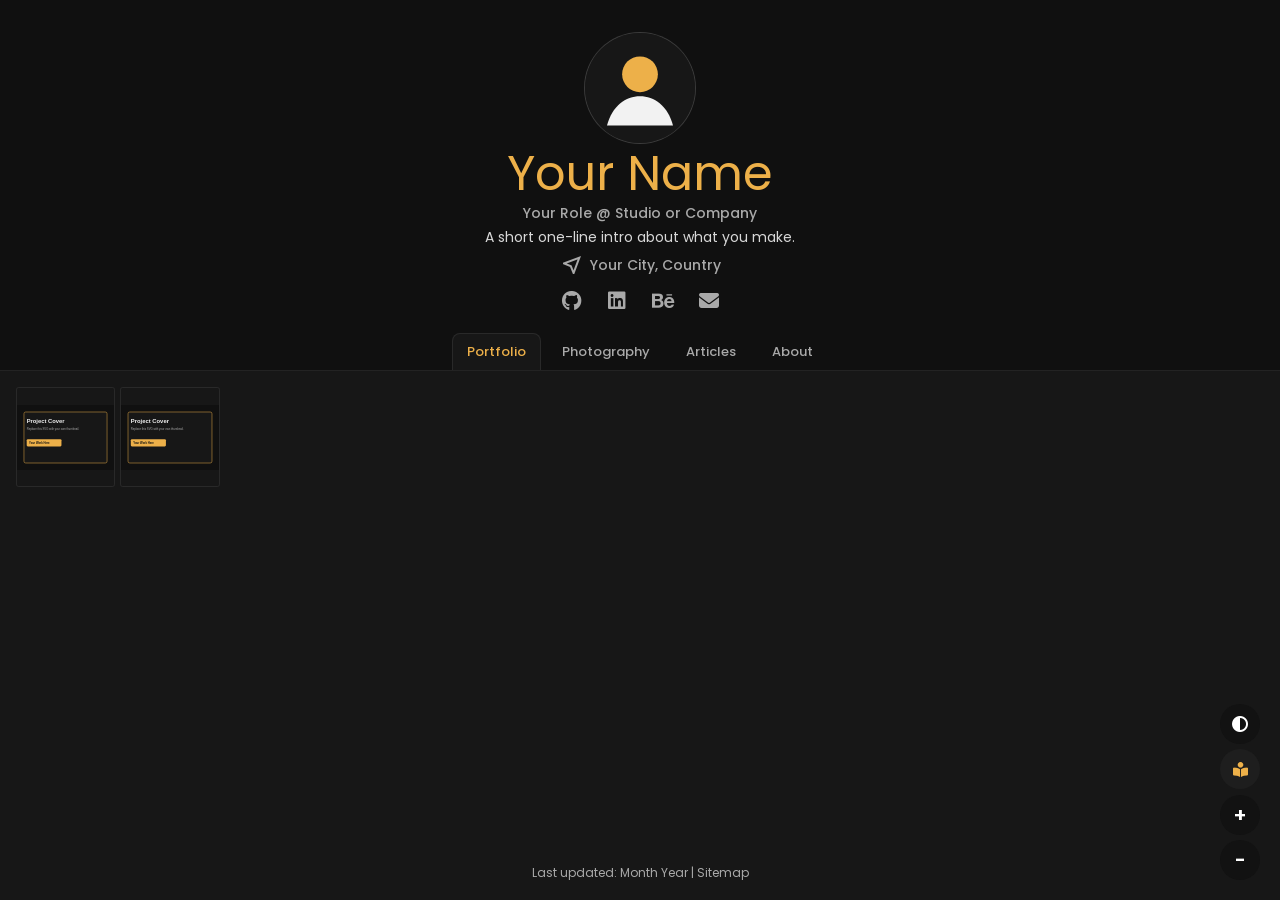
<file: index.html>
<!DOCTYPE html>
<html lang="en">
<head>
    <meta charset="UTF-8" />
    <meta name="viewport" content="width=device-width, initial-scale=1.0" />
    <title>Portfolio Template</title>
    <!-- GEO: start - update these public discovery tags when site identity or URL changes. -->
    <meta name="description" content="A beginner-editable portfolio template for projects, photography, articles, and an about page." />
    <meta name="author" content="Your Name" />
    <meta name="robots" content="index, follow" />
    <link rel="canonical" href="https://your-domain.example/" />
    <link rel="sitemap" type="application/xml" href="https://your-domain.example/sitemap.xml" />
    <link rel="alternate" type="text/plain" href="https://your-domain.example/llms.txt" title="LLM-readable site overview" />
    <meta property="og:site_name" content="Portfolio Template" />
    <meta property="og:type" content="website" />
    <meta property="og:title" content="Portfolio Template" />
    <meta property="og:description" content="A beginner-editable portfolio template for projects, photography, articles, and an about page." />
    <meta property="og:url" content="https://your-domain.example/" />
    <meta property="og:image" content="https://your-domain.example/Resources/placeholders/profile.svg" />
    <meta name="twitter:card" content="summary_large_image" />
    <meta name="twitter:title" content="Portfolio Template" />
    <meta name="twitter:description" content="A beginner-editable portfolio template for projects, photography, articles, and an about page." />
    <meta name="twitter:image" content="https://your-domain.example/Resources/placeholders/profile.svg" />
    <script type="application/ld+json">
    {
      "@context": "https://schema.org",
      "@graph": [
        {
          "@type": "WebSite",
          "@id": "https://your-domain.example/#website",
          "url": "https://your-domain.example/",
          "name": "Portfolio Template",
          "description": "A beginner-editable portfolio template for projects, photography, articles, and an about page, built with plain HTML, CSS, JavaScript, folders, and text files.",
          "inLanguage": "en"
        },
        {
          "@type": "Person",
          "@id": "https://your-domain.example/#person",
          "name": "Your Name",
          "url": "https://your-domain.example/",
          "jobTitle": "Your Role @ Studio or Company",
          "image": "https://your-domain.example/Resources/placeholders/profile.svg",
          "address": "Your City, Country",
          "sameAs": [
            "https://github.com/your-username",
            "https://www.linkedin.com/in/your-username"
          ]
        },
        {
          "@type": "ItemList",
          "@id": "https://your-domain.example/#site-navigation",
          "name": "Main site sections",
          "itemListElement": [
            {
              "@type": "ListItem",
              "position": 1,
              "name": "Portfolio",
              "url": "https://your-domain.example/"
            },
            {
              "@type": "ListItem",
              "position": 2,
              "name": "Photography",
              "url": "https://your-domain.example/photography.html"
            },
            {
              "@type": "ListItem",
              "position": 3,
              "name": "Articles",
              "url": "https://your-domain.example/articles.html"
            },
            {
              "@type": "ListItem",
              "position": 4,
              "name": "About",
              "url": "https://your-domain.example/about.html"
            },
            {
              "@type": "ListItem",
              "position": 5,
              "name": "Sitemap",
              "url": "https://your-domain.example/sitemap.html"
            }
          ]
        }
      ]
    }
    </script>
    <!-- GEO: end -->
    <link rel="stylesheet" href="../CSS/indexstyle.css?v=1.7" />
    <link rel="stylesheet" href="../CSS/thumbnailstyle.css?v=2.1" />
    <link rel="stylesheet" href="../CSS/userinformationstyle.css?v=2.0" />
    <link rel="stylesheet" href="../CSS/viewcontrols.css?v=1.6" />
    <link rel="stylesheet" href="../CSS/siteextras.css?v=1.0" />
    <link rel="stylesheet" href="https://fonts.googleapis.com/css2?family=Material+Symbols+Outlined:opsz,wght,FILL,GRAD@24,400,0,0&display=swap" />
    <link href="https://fonts.googleapis.com/css2?family=Poppins:wght@400;700&display=swap" rel="stylesheet" />
    <link rel="stylesheet" href="https://cdnjs.cloudflare.com/ajax/libs/font-awesome/6.4.2/css/all.min.css?v=1.0" />
    <link rel="icon" href="../../Resources/favicon/pilfav.png" type="image/png"/>
</head>
<body>
    <div class="main-container">
        <div class="top-container">
            <div class="user-info-panel">
                <!-- User Information Here -->
            </div>
            <div class="navigation-buttons">
                <a href="index.html" class="nav-button" id="nav-portfolio">Portfolio</a>
                <a href="photography.html" class="nav-button" id="nav-photography">Photography</a>
                <a href="articles.html" class="nav-button" id="nav-articles">Articles</a>
                <a href="about.html" class="nav-button" id="nav-about">About</a>
            </div>
        </div>
        <div class="bottom-container">
            <div class="thumbnail-container" id="thumbnail-container"></div>
        </div>
    </div>
<!-- Link to the external JavaScript files -->
    <script src="../JS/userinformation.js?v=1.7"></script>
    <script src="../JS/viewcontrols.js?v=1.6"></script>
    <script src="../JS/index.js?v=2.3"></script>
    <script src="../JS/siteinfo.js?v=1.0"></script>
    <script>
        // JavaScript to add 'active' class to the current page's navigation button
        document.addEventListener("DOMContentLoaded", function() {
            const currentPath = window.location.pathname.split('/').pop();
            const navButtons = document.querySelectorAll('.nav-button');
            navButtons.forEach(button => {
                if (button.getAttribute('href') === currentPath) {
                    button.classList.add('active');
                }
            });
        });
    </script>
</body>
</html>
</file>
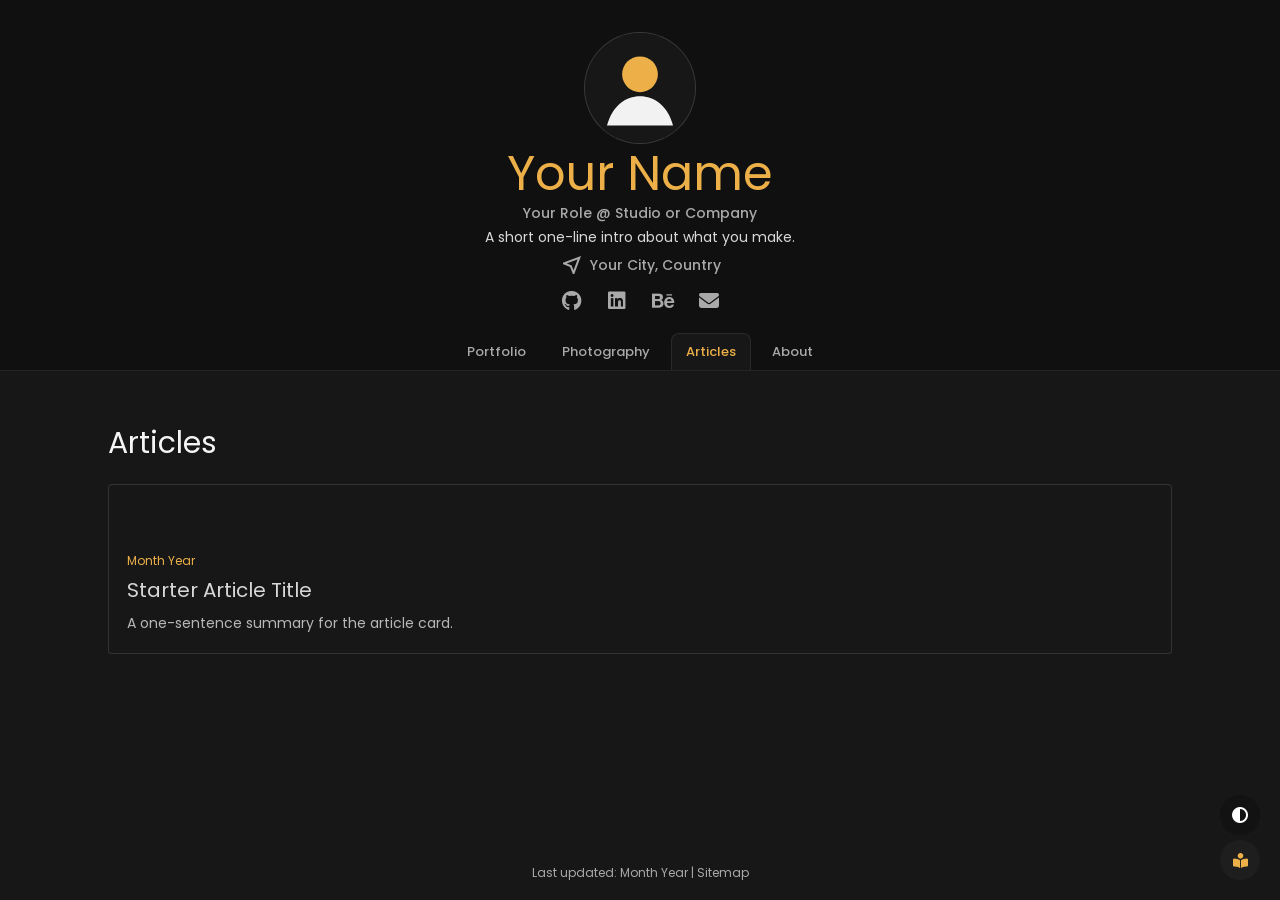
<file: articles.html>
<!DOCTYPE html>
<html lang="en">
<head>
    <meta charset="UTF-8" />
    <meta name="viewport" content="width=device-width, initial-scale=1.0" />
    <title>Articles - Portfolio Template</title>
    <!-- GEO: start - update these public discovery tags when site identity or URL changes. -->
    <meta name="description" content="An article and writing page for process notes, essays, tutorials, or updates." />
    <meta name="author" content="Your Name" />
    <meta name="robots" content="index, follow" />
    <link rel="canonical" href="https://your-domain.example/articles.html" />
    <link rel="sitemap" type="application/xml" href="https://your-domain.example/sitemap.xml" />
    <link rel="alternate" type="text/plain" href="https://your-domain.example/llms.txt" title="LLM-readable site overview" />
    <meta property="og:site_name" content="Portfolio Template" />
    <meta property="og:type" content="website" />
    <meta property="og:title" content="Articles - Portfolio Template" />
    <meta property="og:description" content="An article and writing page for process notes, essays, tutorials, or updates." />
    <meta property="og:url" content="https://your-domain.example/articles.html" />
    <meta property="og:image" content="https://your-domain.example/Resources/placeholders/profile.svg" />
    <meta name="twitter:card" content="summary_large_image" />
    <meta name="twitter:title" content="Articles - Portfolio Template" />
    <meta name="twitter:description" content="An article and writing page for process notes, essays, tutorials, or updates." />
    <meta name="twitter:image" content="https://your-domain.example/Resources/placeholders/profile.svg" />
    <!-- GEO: end -->
    <link rel="stylesheet" href="../CSS/indexstyle.css?v=1.8" />
    <link rel="stylesheet" href="../CSS/userinformationstyle.css?v=2.0" />
    <link rel="stylesheet" href="../CSS/viewcontrols.css?v=1.6" />
    <link rel="stylesheet" href="../CSS/siteextras.css?v=1.0" />
    <link rel="stylesheet" href="../CSS/articlesstyle.css?v=1.1" />
    <link rel="stylesheet" href="https://fonts.googleapis.com/css2?family=Material+Symbols+Outlined:opsz,wght,FILL,GRAD@24,400,0,0&display=swap" />
    <link href="https://fonts.googleapis.com/css2?family=Poppins:wght@400;700&display=swap" rel="stylesheet" />
    <link rel="stylesheet" href="https://cdnjs.cloudflare.com/ajax/libs/font-awesome/6.4.2/css/all.min.css?v=1.0" />
    <link rel="icon" href="../../Resources/favicon/pilfav.png" type="image/png"/>
</head>
<body>
    <div class="main-container">
        <div class="top-container">
            <div class="user-info-panel">
                <!-- User Information Here -->
            </div>
            <div class="navigation-buttons">
                <a href="index.html" class="nav-button" id="nav-portfolio">Portfolio</a>
                <a href="photography.html" class="nav-button" id="nav-photography">Photography</a>
                <a href="articles.html" class="nav-button" id="nav-articles">Articles</a>
                <a href="about.html" class="nav-button" id="nav-about">About</a>
            </div>
        </div>
        <div class="bottom-container">
            <div class="articles-panel" id="articles-container">
                <div class="portfolio-empty">
                    <h1>Articles</h1>
                    <p>Loading articles.</p>
                </div>
            </div>
        </div>
    </div>
    <script src="../JS/userinformation.js?v=1.7"></script>
    <script src="../JS/viewcontrols.js?v=1.6"></script>
    <script src="../JS/articles.js?v=1.1"></script>
    <script src="../JS/siteinfo.js?v=1.0"></script>
    <script>
        document.addEventListener("DOMContentLoaded", function() {
            if (window.PortfolioControls) window.PortfolioControls.initViewControls({ showResize: false });
            const currentPath = window.location.pathname.split('/').pop();
            const navButtons = document.querySelectorAll('.nav-button');
            navButtons.forEach(button => {
                if (button.getAttribute('href') === currentPath) {
                    button.classList.add('active');
                }
            });
        });
    </script>
</body>
</html>
</file>
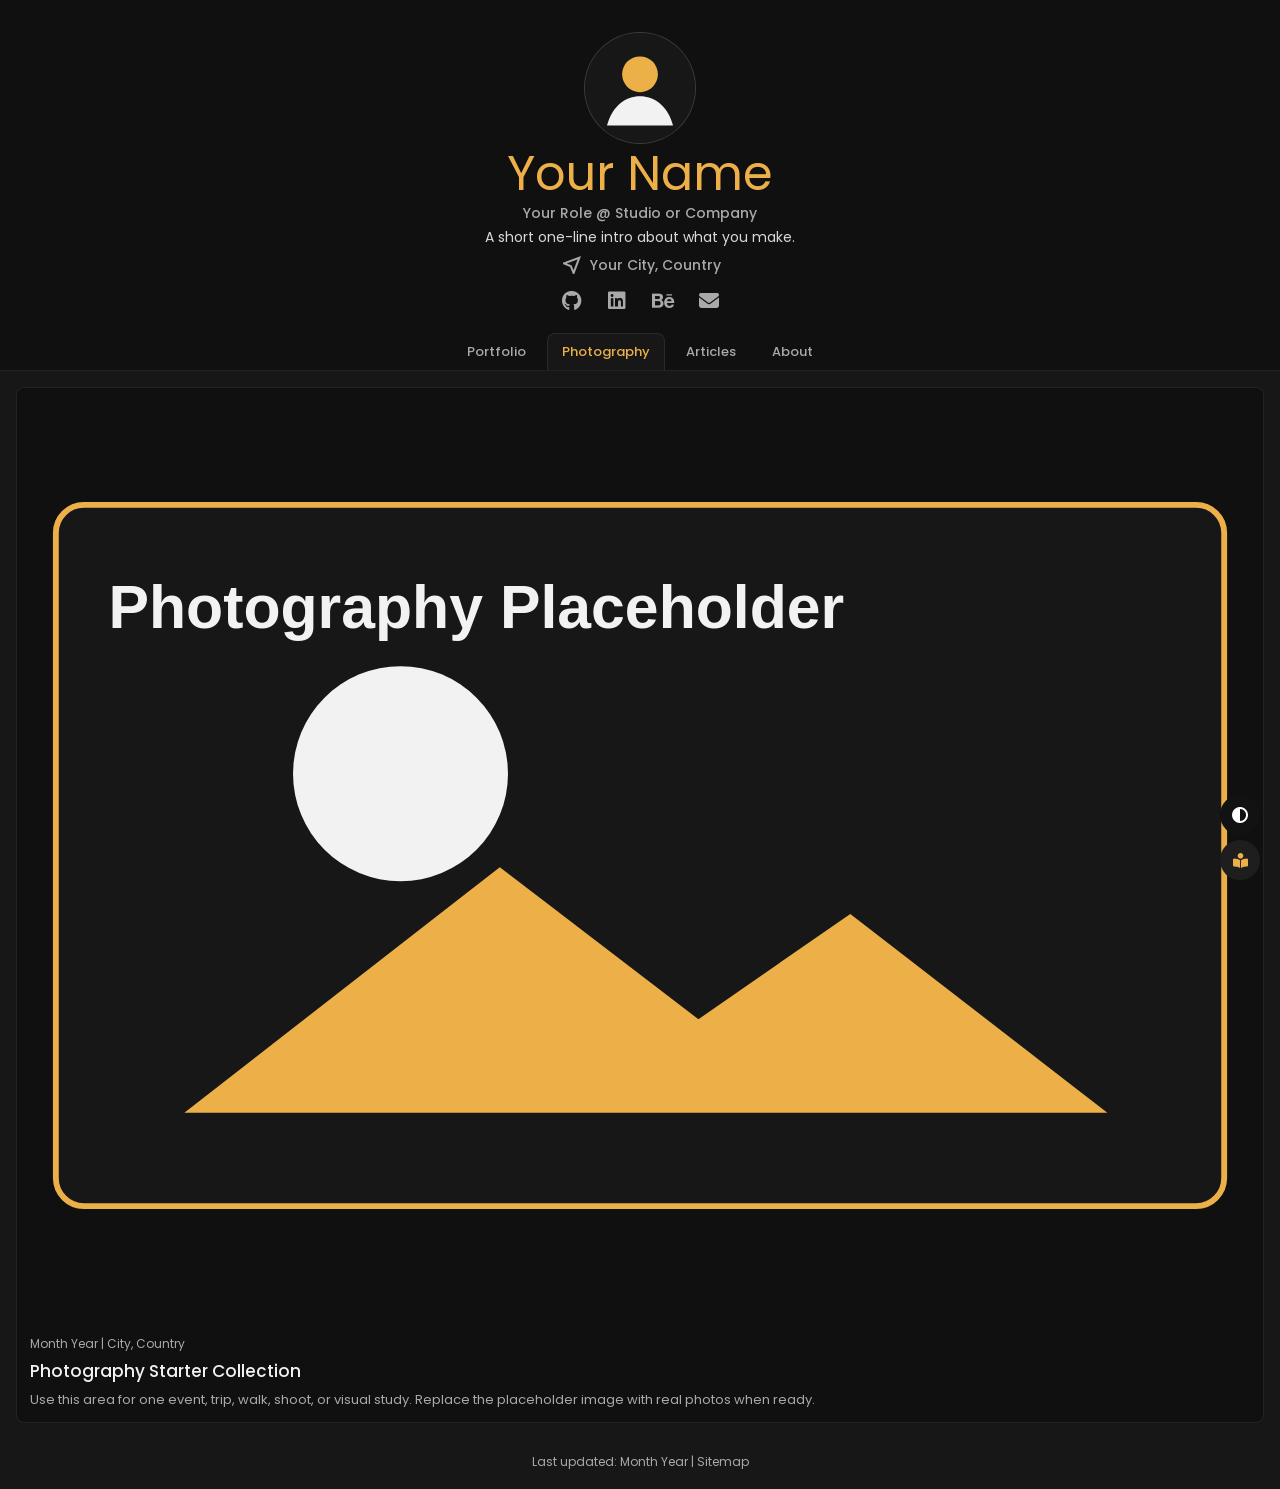
<file: photography.html>
<!DOCTYPE html>
<html lang="en">
<head>
    <meta charset="UTF-8" />
    <meta name="viewport" content="width=device-width, initial-scale=1.0" />
    <title>Photography - Portfolio Template</title>
    <!-- GEO: start - update these public discovery tags when site identity or URL changes. -->
    <meta name="description" content="A photography collection page for event galleries, photo essays, and visual work." />
    <meta name="author" content="Your Name" />
    <meta name="robots" content="index, follow" />
    <link rel="canonical" href="https://your-domain.example/photography.html" />
    <link rel="sitemap" type="application/xml" href="https://your-domain.example/sitemap.xml" />
    <link rel="alternate" type="text/plain" href="https://your-domain.example/llms.txt" title="LLM-readable site overview" />
    <meta property="og:site_name" content="Portfolio Template" />
    <meta property="og:type" content="website" />
    <meta property="og:title" content="Photography - Portfolio Template" />
    <meta property="og:description" content="A photography collection page for event galleries, photo essays, and visual work." />
    <meta property="og:url" content="https://your-domain.example/photography.html" />
    <meta property="og:image" content="https://your-domain.example/Resources/placeholders/profile.svg" />
    <meta name="twitter:card" content="summary_large_image" />
    <meta name="twitter:title" content="Photography - Portfolio Template" />
    <meta name="twitter:description" content="A photography collection page for event galleries, photo essays, and visual work." />
    <meta name="twitter:image" content="https://your-domain.example/Resources/placeholders/profile.svg" />
    <!-- GEO: end -->
    <link rel="stylesheet" href="../CSS/indexstyle.css?v=1.8" />
    <link rel="stylesheet" href="../CSS/userinformationstyle.css?v=2.0" />
    <link rel="stylesheet" href="../CSS/viewcontrols.css?v=1.6" />
    <link rel="stylesheet" href="../CSS/siteextras.css?v=1.0" />
    <link rel="stylesheet" href="../CSS/photographystyle.css?v=1.7" />
    <link rel="stylesheet" href="https://fonts.googleapis.com/css2?family=Material+Symbols+Outlined:opsz,wght,FILL,GRAD@24,400,0,0&display=swap" />
    <link href="https://fonts.googleapis.com/css2?family=Poppins:wght@400;700&display=swap" rel="stylesheet" />
    <link rel="stylesheet" href="https://cdnjs.cloudflare.com/ajax/libs/font-awesome/6.4.2/css/all.min.css?v=1.0" />
    <link rel="icon" href="../../Resources/favicon/pilfav.png" type="image/png"/>
</head>
<body>
    <div class="main-container">
        <div class="top-container">
            <div class="user-info-panel">
                <!-- User Information Here -->
            </div>
            <div class="navigation-buttons">
                <a href="index.html" class="nav-button" id="nav-portfolio">Portfolio</a>
                <a href="photography.html" class="nav-button" id="nav-photography">Photography</a>
                <a href="articles.html" class="nav-button" id="nav-articles">Articles</a>
                <a href="about.html" class="nav-button" id="nav-about">About</a>
            </div>
        </div>
        <div class="bottom-container">
            <main class="photography-shell" aria-label="Photography">
                <div id="photography-gallery" class="photography-grid" aria-label="Photography gallery"></div>
            </main>
        </div>
    </div>
    <script src="../JS/userinformation.js?v=1.7"></script>
    <script src="../JS/viewcontrols.js?v=1.6"></script>
    <script src="../JS/photography.js?v=1.9"></script>
    <script src="../JS/siteinfo.js?v=1.0"></script>
    <script>
        document.addEventListener("DOMContentLoaded", function() {
            const currentPath = window.location.pathname.split('/').pop();
            const navButtons = document.querySelectorAll('.nav-button');
            navButtons.forEach(button => {
                if (button.getAttribute('href') === currentPath) {
                    button.classList.add('active');
                }
            });
        });
    </script>
</body>
</html>
</file>
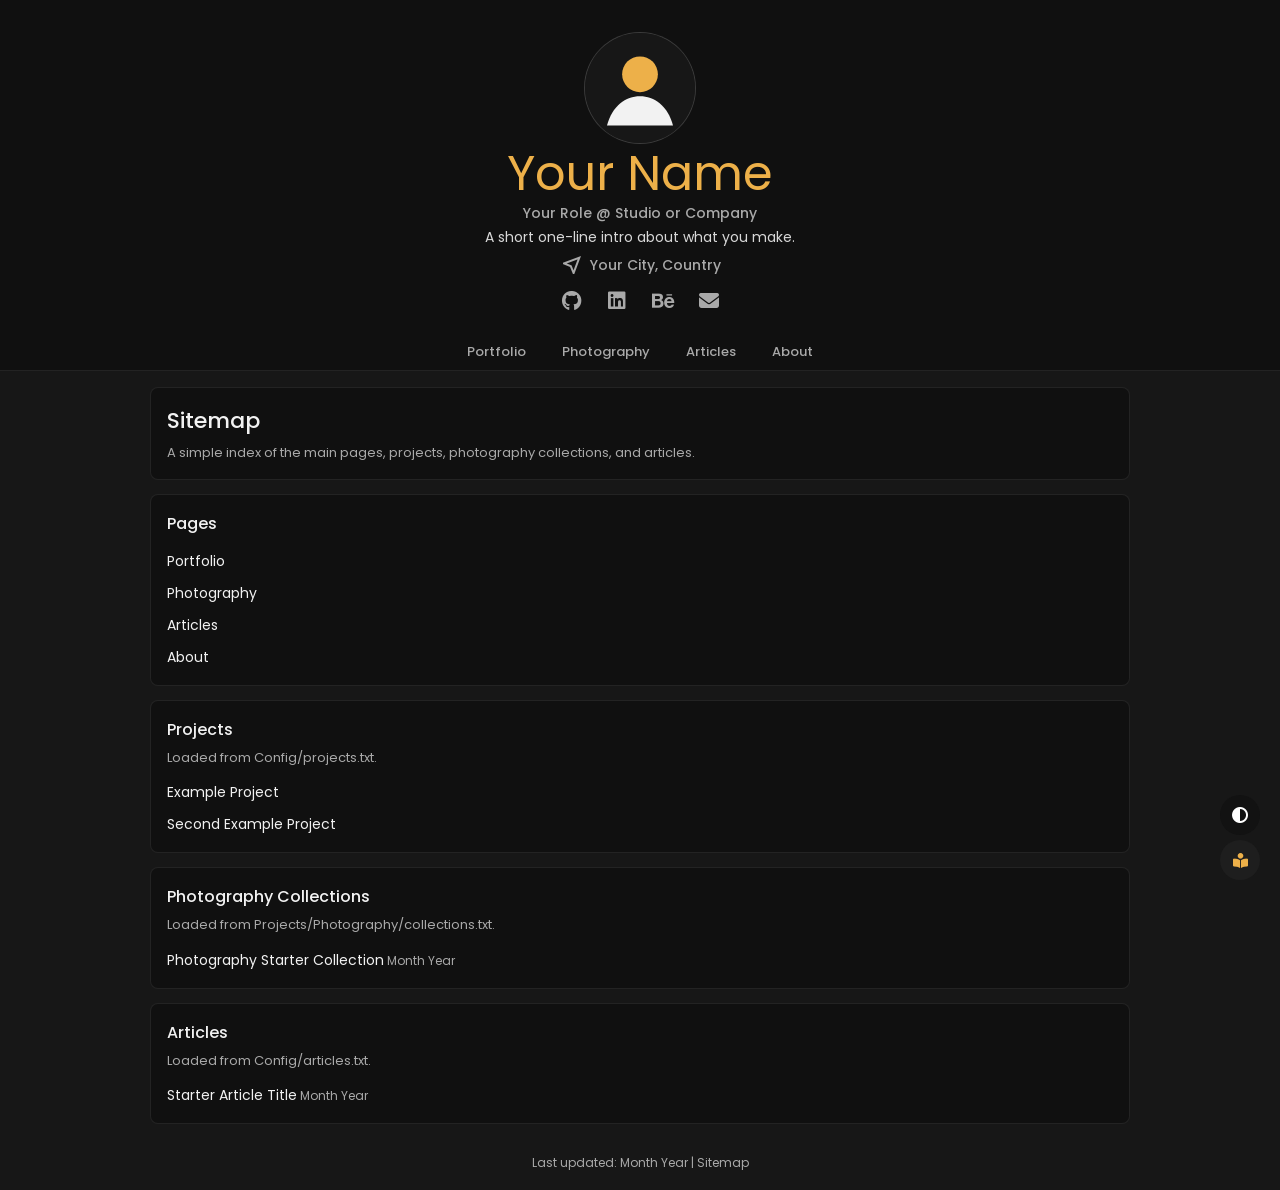
<file: sitemap.html>
<!DOCTYPE html>
<html lang="en">
<head>
    <meta charset="UTF-8" />
    <meta name="viewport" content="width=device-width, initial-scale=1.0" />
    <title>Sitemap - Portfolio Template</title>
    <!-- GEO: start - update these public discovery tags when site identity or URL changes. -->
    <meta name="description" content="A simple human-readable sitemap for the portfolio template." />
    <meta name="author" content="Your Name" />
    <meta name="robots" content="index, follow" />
    <link rel="canonical" href="https://your-domain.example/sitemap.html" />
    <link rel="sitemap" type="application/xml" href="https://your-domain.example/sitemap.xml" />
    <link rel="alternate" type="text/plain" href="https://your-domain.example/llms.txt" title="LLM-readable site overview" />
    <meta property="og:site_name" content="Portfolio Template" />
    <meta property="og:type" content="website" />
    <meta property="og:title" content="Sitemap - Portfolio Template" />
    <meta property="og:description" content="A simple human-readable sitemap for the portfolio template." />
    <meta property="og:url" content="https://your-domain.example/sitemap.html" />
    <meta property="og:image" content="https://your-domain.example/Resources/placeholders/profile.svg" />
    <meta name="twitter:card" content="summary_large_image" />
    <meta name="twitter:title" content="Sitemap - Portfolio Template" />
    <meta name="twitter:description" content="A simple human-readable sitemap for the portfolio template." />
    <meta name="twitter:image" content="https://your-domain.example/Resources/placeholders/profile.svg" />
    <!-- GEO: end -->
    <link rel="stylesheet" href="../CSS/indexstyle.css?v=1.8" />
    <link rel="stylesheet" href="../CSS/userinformationstyle.css?v=2.0" />
    <link rel="stylesheet" href="../CSS/viewcontrols.css?v=1.6" />
    <link rel="stylesheet" href="../CSS/siteextras.css?v=1.0" />
    <link rel="stylesheet" href="https://fonts.googleapis.com/css2?family=Material+Symbols+Outlined:opsz,wght,FILL,GRAD@24,400,0,0&display=swap" />
    <link href="https://fonts.googleapis.com/css2?family=Poppins:wght@400;700&display=swap" rel="stylesheet" />
    <link rel="stylesheet" href="https://cdnjs.cloudflare.com/ajax/libs/font-awesome/6.4.2/css/all.min.css?v=1.0" />
    <link rel="icon" href="../../Resources/favicon/pilfav.png" type="image/png"/>
</head>
<body>
    <div class="main-container">
        <div class="top-container">
            <div class="user-info-panel">
                <!-- User Information Here -->
            </div>
            <div class="navigation-buttons">
                <a href="index.html" class="nav-button" id="nav-portfolio">Portfolio</a>
                <a href="photography.html" class="nav-button" id="nav-photography">Photography</a>
                <a href="articles.html" class="nav-button" id="nav-articles">Articles</a>
                <a href="about.html" class="nav-button" id="nav-about">About</a>
            </div>
        </div>
        <div class="bottom-container">
            <main class="sitemap-shell" id="sitemap-container" aria-label="Sitemap"></main>
        </div>
    </div>
    <script src="../JS/userinformation.js?v=1.7"></script>
    <script src="../JS/viewcontrols.js?v=1.6"></script>
    <script src="../JS/sitemap.js?v=1.0"></script>
    <script src="../JS/siteinfo.js?v=1.0"></script>
    <script>
        document.addEventListener("DOMContentLoaded", function() {
            if (window.PortfolioControls) window.PortfolioControls.initViewControls({ showResize: false });
        });
    </script>
</body>
</html>
</file>
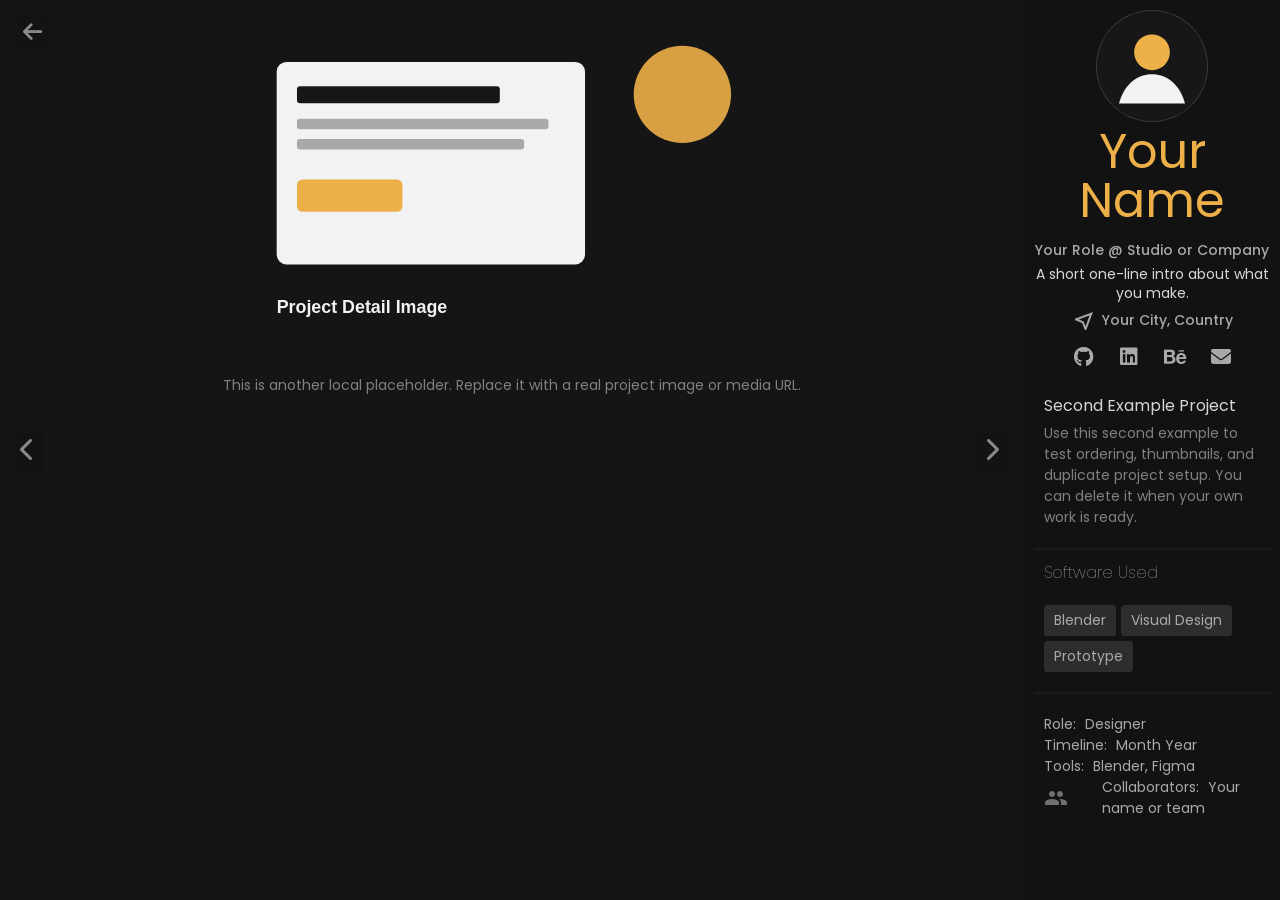
<file: Projects/BigMegaGunExample/bigmegagun.html>
<!DOCTYPE html>
<html lang="en">
  <head>
    <meta charset="UTF-8" />
    <meta name="viewport" content="width=device-width, initial-scale=1.0" />
    <title>Second Example Project - Portfolio Template</title>
    <!-- GEO: start - update these public discovery tags when site identity or URL changes. -->
    <meta name="description" content="Use this second example to test ordering, thumbnails, and duplicate project setup. You can delete it when your own work is ready." />
    <meta name="author" content="Your Name" />
    <meta name="robots" content="index, follow" />
    <link rel="canonical" href="https://your-domain.example/Projects/BigMegaGunExample/bigmegagun.html" />
    <link rel="sitemap" type="application/xml" href="https://your-domain.example/sitemap.xml" />
    <link rel="alternate" type="text/plain" href="https://your-domain.example/llms.txt" title="LLM-readable site overview" />
    <meta property="og:site_name" content="Portfolio Template" />
    <meta property="og:type" content="website" />
    <meta property="og:title" content="Second Example Project - Portfolio Template" />
    <meta property="og:description" content="Use this second example to test ordering, thumbnails, and duplicate project setup. You can delete it when your own work is ready." />
    <meta property="og:url" content="https://your-domain.example/Projects/BigMegaGunExample/bigmegagun.html" />
    <meta property="og:image" content="https://your-domain.example/Projects/BigMegaGunExample/project-cover.svg" />
    <meta name="twitter:card" content="summary_large_image" />
    <meta name="twitter:title" content="Second Example Project - Portfolio Template" />
    <meta name="twitter:description" content="Use this second example to test ordering, thumbnails, and duplicate project setup. You can delete it when your own work is ready." />
    <meta name="twitter:image" content="https://your-domain.example/Projects/BigMegaGunExample/project-cover.svg" />
    <script type="application/ld+json">
    {
      "@context": "https://schema.org",
      "@type": "CreativeWork",
      "@id": "https://your-domain.example/Projects/BigMegaGunExample/bigmegagun.html#creativework",
      "name": "Second Example Project",
      "description": "Use this second example to test ordering, thumbnails, and duplicate project setup. You can delete it when your own work is ready.",
      "url": "https://your-domain.example/Projects/BigMegaGunExample/bigmegagun.html",
      "image": "https://your-domain.example/Projects/BigMegaGunExample/project-cover.svg",
      "keywords": "Blender, Visual Design, Prototype",
      "creator": {
        "@type": "Person",
        "@id": "https://your-domain.example/#person",
        "name": "Your Name"
      }
    }
    </script>
    <!-- GEO: end -->
    <link rel="stylesheet" href="../../CSS/userinformationstyle.css?v=2.0" />
    <link rel="stylesheet" href="../../CSS/main.css?v=1.1" />
    <!-- Custom Favicon -->
    <link rel="icon" href="../../Resources/favicon/pilfav.png" type="image/png"/>
  </head>
  <body>
    <div class="container">
      <div class="media-container">
        <div id="project-media"></div>
        <!-- Navigation Buttons -->
        <button id="prev-project" class="nav-button" type="button" aria-label="Previous Project">
            <i class="fa fa-chevron-left"></i>
        </button>
        <button id="next-project" class="nav-button" type="button" aria-label="Next Project">
            <i class="fa fa-chevron-right"></i>
        </button>
        <!-- Back to Top Button -->
        <button id="back-to-top" class="back-to-top-button" type="button" aria-label="back to the top">
            <i class="fa fa-arrow-up"></i> 
        </button>
      </div>
      <div class="info-container">
        <div class="top-container">
          <!-- User Information Panel -->
          <div class="user-info-panel"></div>
        </div>
        <div class="project-description-container">
          <h1 id="project-title"></h1>
          <p id="project-description"></p>
        </div>
        <hr />
        <h3>Software Used</h3>
        <div class="project-tags-container" id="project-tags"></div>
        <hr />
        <div class="project-stats-container" id="project-stats"></div>
      </div>
    </div>
    <script src="../../JS/userinformation.js"></script>
    <script src="../../JS/projects.js"></script>
  </body>
</html>
</file>
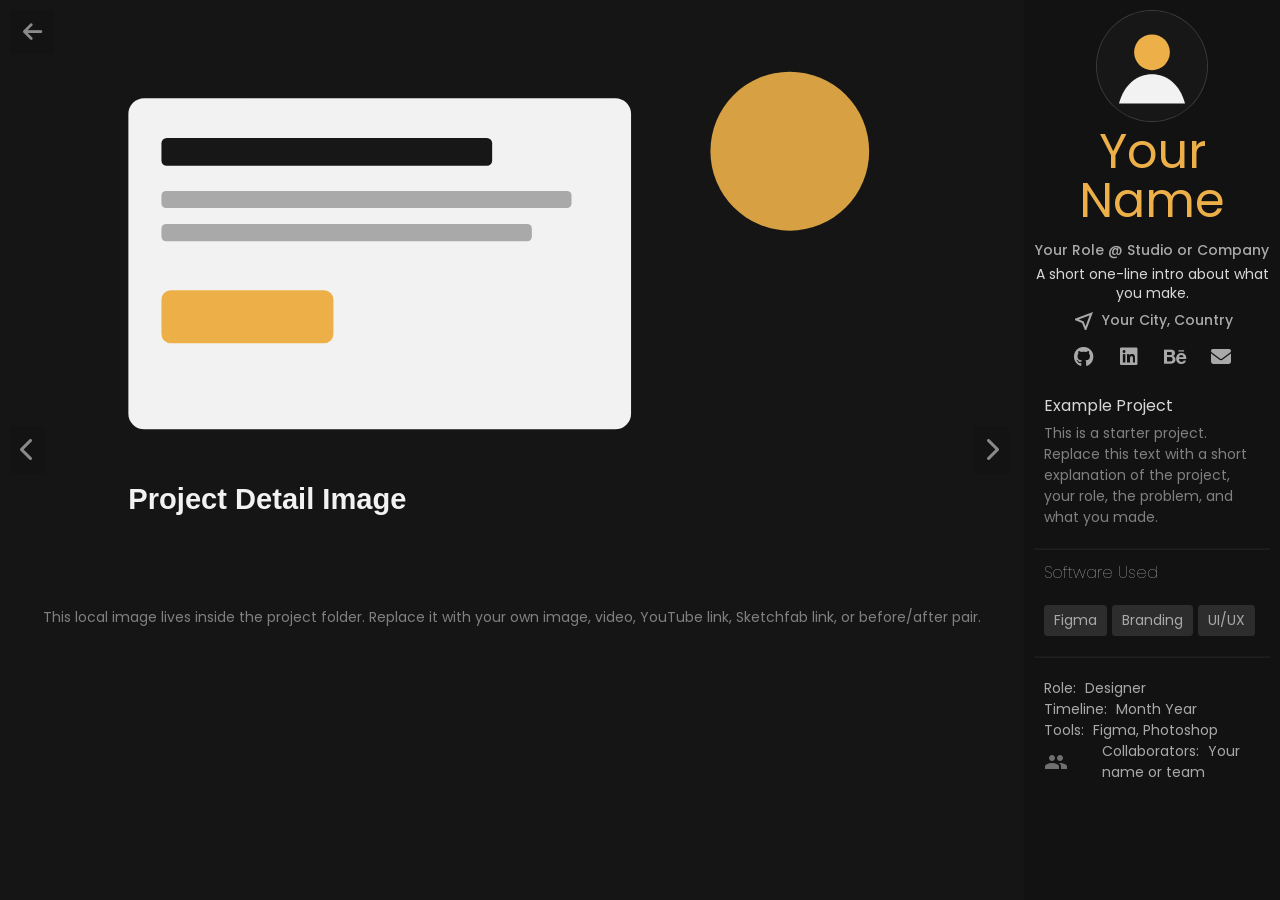
<file: Projects/Example Project/template-project.html>
<!DOCTYPE html>
<html lang="en">
  <head>
    <meta charset="UTF-8" />
    <meta name="viewport" content="width=device-width, initial-scale=1.0" />
    <title>Example Project - Portfolio Template</title>
    <!-- GEO: start - update these public discovery tags when site identity or URL changes. -->
    <meta name="description" content="This is a starter project. Replace this text with a short explanation of the project, your role, the problem, and what you made." />
    <meta name="author" content="Your Name" />
    <meta name="robots" content="index, follow" />
    <link rel="canonical" href="https://your-domain.example/Projects/Example%20Project/template-project.html" />
    <link rel="sitemap" type="application/xml" href="https://your-domain.example/sitemap.xml" />
    <link rel="alternate" type="text/plain" href="https://your-domain.example/llms.txt" title="LLM-readable site overview" />
    <meta property="og:site_name" content="Portfolio Template" />
    <meta property="og:type" content="website" />
    <meta property="og:title" content="Example Project - Portfolio Template" />
    <meta property="og:description" content="This is a starter project. Replace this text with a short explanation of the project, your role, the problem, and what you made." />
    <meta property="og:url" content="https://your-domain.example/Projects/Example%20Project/template-project.html" />
    <meta property="og:image" content="https://your-domain.example/Projects/Example%20Project/project-cover.svg" />
    <meta name="twitter:card" content="summary_large_image" />
    <meta name="twitter:title" content="Example Project - Portfolio Template" />
    <meta name="twitter:description" content="This is a starter project. Replace this text with a short explanation of the project, your role, the problem, and what you made." />
    <meta name="twitter:image" content="https://your-domain.example/Projects/Example%20Project/project-cover.svg" />
    <script type="application/ld+json">
    {
      "@context": "https://schema.org",
      "@type": "CreativeWork",
      "@id": "https://your-domain.example/Projects/Example%20Project/template-project.html#creativework",
      "name": "Example Project",
      "description": "This is a starter project. Replace this text with a short explanation of the project, your role, the problem, and what you made.",
      "url": "https://your-domain.example/Projects/Example%20Project/template-project.html",
      "image": "https://your-domain.example/Projects/Example%20Project/project-cover.svg",
      "keywords": "Figma, Branding, UI/UX",
      "creator": {
        "@type": "Person",
        "@id": "https://your-domain.example/#person",
        "name": "Your Name"
      }
    }
    </script>
    <!-- GEO: end -->
    <link rel="stylesheet" href="../../CSS/userinformationstyle.css?v=2.0" />
    <link rel="stylesheet" href="../../CSS/main.css?v=1.1" />
    <!-- Custom Favicon -->
    <link rel="icon" href="../../Resources/favicon/pilfav.png" type="image/png"/>
  </head>
  <body>
    <div class="container">
      <div class="media-container">
        <div id="project-media"></div>
        <!-- Navigation Buttons -->
        <button id="prev-project" class="nav-button" type="button" aria-label="Previous Project">
            <i class="fa fa-chevron-left"></i>
        </button>
        <button id="next-project" class="nav-button" type="button" aria-label="Next Project">
            <i class="fa fa-chevron-right"></i>
        </button>
        <!-- Back to Top Button -->
        <button id="back-to-top" class="back-to-top-button" type="button" aria-label="back to the top">
            <i class="fa fa-arrow-up"></i> 
        </button>
      </div>
      <div class="info-container">
        <div class="top-container">
          <!-- User Information Panel -->
          <div class="user-info-panel"></div>
        </div>
        <div class="project-description-container">
          <h1 id="project-title"></h1>
          <p id="project-description"></p>
        </div>
        <hr />
        <h3>Software Used</h3>
        <div class="project-tags-container" id="project-tags"></div>
        <hr />
        <div class="project-stats-container" id="project-stats"></div>
      </div>
    </div>
    <script src="../../JS/userinformation.js"></script>
    <script src="../../JS/projects.js"></script>
  </body>
</html>
</file>
<file: CSS/indexstyle.css>
* {
  margin: 0;
  padding: 0;
  box-sizing: border-box;
}

:root {
  --bg: #101010;
  --surface: #171717;
  --surface-raised: #202020;
  --line: rgba(255, 255, 255, 0.08);
  --text: #f2f2f2;
  --muted: #a9a9a9;
  --accent: #edb049;
}

html::-webkit-scrollbar {
  display: none;
}

html {
  -ms-overflow-style: none;
}

html,
body {
  width: 100%;
  min-height: 100%;
  overflow-x: hidden;
}

body {
  font-family: 'Poppins', sans-serif;
  background: var(--bg);
  color: var(--text);
}

h1,
h2,
p {
  margin: 0;
}

h1,
h2 {
  -webkit-user-select: none;
  user-select: none;
}

.main-container {
  min-height: 100vh;
  display: flex;
  flex-direction: column;
  background: var(--bg);
}

.top-container {
  display: flex;
  flex-direction: column;
  align-items: center;
  gap: 16px;
  width: 100%;
  padding: 32px 20px 0;
  background: var(--bg);
  border-bottom: 1px solid var(--line);
}

.navigation-buttons {
  display: flex;
  justify-content: center;
  align-items: flex-end;
  gap: 6px;
}

.nav-button {
  min-height: 36px;
  display: inline-flex;
  align-items: center;
  justify-content: center;
  padding: 8px 14px;
  border: 1px solid transparent;
  border-bottom: 0;
  border-radius: 8px 8px 0 0;
  background: transparent;
  color: var(--muted);
  font-family: 'Poppins', sans-serif;
  font-size: 13px;
  font-weight: 500;
  text-decoration: none;
  transition: background-color 180ms ease, color 180ms ease, border-color 180ms ease;
}

.nav-button.active,
.nav-button:hover,
.nav-button:focus-visible {
  background: var(--surface);
  border-color: var(--line);
  color: var(--accent);
  outline: none;
}

.nav-button:focus-visible {
  box-shadow: 0 0 0 2px rgba(237, 176, 73, 0.24);
}

.bottom-container {
  flex: 1;
  width: 100%;
  padding: 16px;
  background: var(--surface);
}

.portfolio-empty {
  width: min(720px, 100%);
  min-height: 320px;
  display: flex;
  flex-direction: column;
  justify-content: center;
  align-items: center;
  gap: 14px;
  margin: 0 auto;
  padding: 40px 20px;
  color: var(--text);
  text-align: center;
}

.portfolio-empty h1 {
  font-size: 24px;
  font-weight: 600;
}

.portfolio-empty p {
  max-width: 560px;
  color: var(--muted);
  font-size: 15px;
  line-height: 1.6;
}

.portfolio-empty a {
  display: inline-flex;
  align-items: center;
  justify-content: center;
  min-height: 42px;
  padding: 0 16px;
  border-radius: 8px;
  background: var(--accent);
  color: var(--bg);
  font-weight: 700;
  text-decoration: none;
}

@media (max-width: 700px) {
  .top-container {
    gap: 14px;
    padding: 24px 14px 0;
  }

  .navigation-buttons {
    width: 100%;
  }

  .nav-button {
    min-width: 86px;
    font-size: 12px;
    padding: 8px 12px;
  }

  .bottom-container {
    padding: 12px;
  }

  .portfolio-empty {
    min-height: 260px;
    padding: 30px 14px;
  }

  .portfolio-empty h1 {
    font-size: 20px;
  }

  .portfolio-empty p {
    font-size: 14px;
  }
}

@media (prefers-reduced-motion: reduce) {
  *,
  *::before,
  *::after {
    scroll-behavior: auto !important;
    transition-duration: 0.01ms !important;
    animation-duration: 0.01ms !important;
    animation-iteration-count: 1 !important;
  }
}
</file>
<file: CSS/thumbnailstyle.css>
#thumbnail-container {
  display: grid;
  grid-template-columns: repeat(var(--thumbnail-columns, 13), minmax(0, 1fr));
  gap: 5px;
  box-sizing: border-box;
  width: 100%;
  align-content: start;
}

.thumbnail-link,
#thumbnail-container > a {
  display: block;
  min-width: 0;
  color: inherit;
  text-decoration: none;
  border-radius: 0.2em;
}

.thumbnail {
  position: relative;
  overflow: hidden;
  width: 100%;
  aspect-ratio: 1 / 1;
  border: 1px solid rgba(255, 255, 255, 0.08);
  border-radius: 0.2em;
  background: #171717;
  cursor: pointer;
  transition: border-color 180ms ease, background-color 180ms ease;
}

.thumbnail img {
  width: 100%;
  height: 100%;
  display: block;
  object-fit: contain;
  object-position: center;
  background: #171717;
}

.thumbnail::before {
  content: '';
  position: absolute;
  inset: 0;
  z-index: 1;
  background: linear-gradient(to bottom, rgba(255, 255, 255, 0), rgba(0, 0, 0, 0.9));
  opacity: 0;
  transition: opacity 180ms ease;
  pointer-events: none;
}

.thumbnail-title {
  position: absolute;
  left: var(--thumbnail-inset, 10px);
  right: var(--thumbnail-inset, 10px);
  bottom: var(--thumbnail-inset, 10px);
  z-index: 2;
  color: rgb(225, 225, 225);
  font-family: 'Poppins', sans-serif;
  font-size: var(--thumbnail-title-size, 18px);
  font-weight: 600;
  line-height: 1.2;
  opacity: 0;
  transition: opacity 180ms ease;
  display: -webkit-box;
  -webkit-line-clamp: 2;
  -webkit-box-orient: vertical;
  overflow: hidden;
  word-break: break-word;
  text-align: center;
}

.thumbnail-link:hover .thumbnail,
.thumbnail-link:focus-visible .thumbnail,
.thumbnail-link:focus-within .thumbnail,
#thumbnail-container > a:hover .thumbnail,
#thumbnail-container > a:focus-visible .thumbnail,
#thumbnail-container > a:focus-within .thumbnail {
  border-color: rgba(237, 176, 73, 0.42);
}

.thumbnail-link:hover .thumbnail::before,
.thumbnail-link:focus-visible .thumbnail::before,
.thumbnail-link:focus-within .thumbnail::before,
.thumbnail-link:hover .thumbnail-title,
.thumbnail-link:focus-visible .thumbnail-title,
.thumbnail-link:focus-within .thumbnail-title,
.thumbnail-link:hover .overlay-icon,
.thumbnail-link:focus-visible .overlay-icon,
.thumbnail-link:focus-within .overlay-icon,
#thumbnail-container > a:hover .thumbnail::before,
#thumbnail-container > a:focus-visible .thumbnail::before,
#thumbnail-container > a:focus-within .thumbnail::before,
#thumbnail-container > a:hover .thumbnail-title,
#thumbnail-container > a:focus-visible .thumbnail-title,
#thumbnail-container > a:focus-within .thumbnail-title,
#thumbnail-container > a:hover .overlay-icon,
#thumbnail-container > a:focus-visible .overlay-icon,
#thumbnail-container > a:focus-within .overlay-icon {
  opacity: 1;
}

.thumbnail-link:focus-visible,
#thumbnail-container > a:focus-visible {
  outline: 2px solid #edb049;
  outline-offset: 4px;
}

.overlay-icon {
  position: absolute;
  top: var(--thumbnail-inset, 10px);
  left: var(--thumbnail-inset, 10px);
  z-index: 2;
  color: white;
  font-size: var(--thumbnail-icon-size, 14px);
  opacity: 0;
  transition: opacity 180ms ease;
}

.overlay-icon + .overlay-icon {
  left: calc(var(--thumbnail-inset, 10px) + var(--thumbnail-icon-size, 14px) + 16px);
}

.resize-buttons {
  position: fixed;
  right: 20px;
  bottom: 20px;
  z-index: 1000;
  display: flex;
  flex-direction: column;
  gap: 5px;
}

.resize-button,
.resize-buttons button {
  width: 40px;
  height: 40px;
  display: flex;
  align-items: center;
  justify-content: center;
  border: none;
  border-radius: 50%;
  background-color: #121212;
  color: white;
  font-family: 'Poppins', sans-serif;
  font-size: 20px;
  font-weight: 600;
  cursor: pointer;
  transition: background-color 180ms ease, color 180ms ease;
}

.resize-button:hover,
.resize-button:focus-visible,
.resize-buttons button:hover,
.resize-buttons button:focus-visible {
  background-color: #1e1e1e;
  color: #edb049;
  outline: none;
}

@media screen and (min-width: 548px) and (max-width: 1280px) {
  .thumbnail-title {
    font-size: var(--thumbnail-title-size, 16px);
  }
}

@media screen and (min-width: 375px) and (max-width: 667px) {
  #thumbnail-container {
    grid-template-columns: repeat(auto-fill, minmax(150px, 1fr));
  }

  .resize-buttons {
    display: none;
  }

  .thumbnail-link,
  #thumbnail-container > a {
    background: #171717;
    border-radius: 0.2em;
    overflow: hidden;
  }

  .thumbnail-title {
    left: 5px;
    right: 5px;
    bottom: 5px;
    padding: 5px;
    border-radius: 3px;
    background-color: rgba(0, 0, 0, 0.7);
    font-size: 14px;
    text-shadow: 2px 2px 4px rgba(0, 0, 0, 0.75);
  }

  .overlay-icon {
    top: 5px;
    left: 5px;
    font-size: 12px;
  }

  .overlay-icon + .overlay-icon {
    left: 25px;
  }
}
</file>
<file: CSS/userinformationstyle.css>
.user-info-container {
  display: flex;
  justify-content: center;
  align-items: center;
  width: 100%;
}

.user-info-panel {
  width: min(560px, 100%);
  display: flex;
  flex-direction: column;
  align-items: center;
  gap: 6px;
  text-align: center;
}

.user-name-link {
  color: inherit;
  text-decoration: none;
}

.user-name-link:hover,
.user-name-link:focus-visible {
  color: #edb049;
  outline: none;
}

.user-info-panel h1 {
  max-width: 100%;
  color: #edb049;
  font-family: 'Poppins', sans-serif;
  font-size: clamp(32px, 5vw, 48px);
  font-weight: 400;
  line-height: 1.02;
  overflow-wrap: anywhere;
}

.user-info-panel h2 {
  color: #a9a9a9;
  font-family: 'Poppins', sans-serif;
  font-size: 14px;
  font-weight: 500;
  line-height: 1.25;
}

.user-intro {
  max-width: 460px;
  color: #d8d8d8;
  font-family: 'Poppins', sans-serif;
  font-size: 14px;
  font-weight: 400;
  line-height: 1.35;
}

.profile-pic {
  width: 112px;
  height: 112px;
  border: 1px solid rgba(255, 255, 255, 0.12);
  border-radius: 50%;
  object-fit: cover;
  background: #202020;
}

.social-icons {
  display: flex;
  flex-wrap: wrap;
  justify-content: center;
  gap: 14px;
  margin-top: 2px;
}

.social-icons a {
  width: 32px;
  height: 32px;
  display: inline-flex;
  align-items: center;
  justify-content: center;
  border-radius: 8px;
  color: #a9a9a9 !important;
  font-size: 20px;
  text-decoration: none;
  transition: color 180ms ease, background-color 180ms ease;
}


.social-icons a.resume-button {
  width: auto;
  min-width: 0;
  padding: 0 10px;
  gap: 6px;
  font-size: 13px;
  font-weight: 500;
}

.social-icons a.resume-button i {
  font-size: 16px;
}
.social-icons a:hover,
.social-icons a:focus-visible {
  background: rgba(237, 176, 73, 0.1);
  color: #edb049 !important;
  outline: none;
}

.user-location-container {
  display: flex;
  align-items: center;
  justify-content: center;
  gap: 6px;
  color: #a9a9a9;
}

.material-symbols-outlined {
  color: #a9a9a9 !important;
  font-size: 18px;
}

.user-location-container h2 {
  margin: 0;
}

@media (max-width: 700px) {
  .user-info-panel {
    gap: 7px;
  }

  .profile-pic {
    width: 96px;
    height: 96px;
  }

  .user-info-panel h1 {
    font-size: 30px;
  }

  .user-info-panel h2,
  .user-intro {
    font-size: 13px;
  }

  .social-icons {
    gap: 12px;
  }
}
</file>
<file: CSS/viewcontrols.css>
.view-controls {
  position: fixed;
  right: 20px;
  bottom: 20px;
  z-index: 1600;
  display: flex;
  flex-direction: column;
  align-items: flex-end;
  gap: 6px;
}

.control-group {
  display: flex;
  gap: 5px;
}

.resize-buttons.control-group {
  flex-direction: column;
}

.view-controls .resize-buttons {
  position: static;
  right: auto;
  bottom: auto;
  z-index: auto;
  display: flex;
  margin: 0;
}

.theme-buttons.control-group {
  flex-direction: column;
}

.view-control-button,
.resize-button,
.theme-button {
  min-width: 40px;
  height: 40px;
  display: flex;
  align-items: center;
  justify-content: center;
  border: none;
  border-radius: 999px;
  background-color: #121212;
  color: white;
  font-family: 'Poppins', sans-serif;
  font-size: 12px;
  font-weight: 600;
  cursor: pointer;
  transition: background-color 180ms ease, color 180ms ease, opacity 180ms ease;
}

.resize-button {
  width: 40px;
  font-size: 20px;
}

.theme-button {
  width: 40px;
  padding: 0;
  font-size: 16px;
}

.view-control-button:hover,
.view-control-button:focus-visible,
.view-control-button.active {
  background-color: #1e1e1e;
  color: #edb049;
  outline: none;
}

body.theme-light {
  --bg: #f5f3ee;
  --surface: #ece9e1;
  --surface-raised: #ffffff;
  --line: rgba(0, 0, 0, 0.12);
  --text: #171717;
  --muted: #66615a;
  --accent: #a46312;
  background: var(--bg);
  color: var(--text);
}

body.theme-light .container,
body.theme-light .main-container,
body.theme-light .top-container,
body.theme-light .info-container,
body.theme-light .productions-panel,
body.theme-light .photo-detail-info,
body.theme-light.photography-project-mode,
body.theme-light.photography-project-mode .main-container,
body.theme-light.photography-project-mode .bottom-container,
body.theme-light.photography-project-mode .photo-detail,
body.theme-light.photography-project-mode .photo-detail-info {
  background: var(--bg);
  color: var(--text);
}

body.theme-light .bottom-container,
body.theme-light .media-container,
body.theme-light #project-media,
body.theme-light .recommendations-panel,
body.theme-light .production-subpanel,
body.theme-light .skills-panel,
body.theme-light .thumbnail,
body.theme-light .thumbnail img,
body.theme-light .photo-card,
body.theme-light .photo-card img,
body.theme-light .photo-detail-media,
body.theme-light.photography-project-mode .photo-detail-media {
  background: var(--surface);
}

body.theme-light .nav-button.active,
body.theme-light .nav-button:hover,
body.theme-light .nav-button:focus-visible,
body.theme-light .software-tag,
body.theme-light.photography-project-mode .software-tag,
body.theme-light .view-control-button {
  background: var(--surface-raised);
  color: var(--accent);
}

body.theme-light .nav-button,
body.theme-light h2,
body.theme-light .user-info-panel h2,
body.theme-light .user-intro,
body.theme-light .user-location-container,
body.theme-light .material-symbols-outlined,
body.theme-light .photography-count,
body.theme-light p,
body.theme-light .media-description,
body.theme-light .recommendation h3,
body.theme-light .recommendation-date,
body.theme-light .recommendation-quote,
body.theme-light .production-subpanel p,
body.theme-light .project-description-container p,
body.theme-light .stat,
body.theme-light.photography-project-mode .project-description-container p,
body.theme-light.photography-project-mode .stat {
  color: var(--muted) !important;
}

body.theme-light .user-info-panel h1,
body.theme-light .recommendation h2,
body.theme-light .user-name-link:hover,
body.theme-light .user-name-link:focus-visible,
body.theme-light .photo-back-link,
body.theme-light .photo-action,
body.theme-light .social-icons a:hover,
body.theme-light .social-icons a:focus-visible {
  color: var(--accent) !important;
}

body.theme-light .thumbnail,
body.theme-light .photo-card,
body.theme-light .photo-detail-media {
  border-color: var(--line);
}

body.theme-light h1,
body.theme-light h3,
body.theme-light .panel-title,
body.theme-light .production-subpanel h2,
body.theme-light .photography-heading h1,
body.theme-light .project-description-container h1,
body.theme-light.photography-project-mode .project-description-container h1,
body.theme-light.photography-project-mode h3 {
  color: var(--text);
}

body.theme-light .photo-action,
body.theme-light .photo-action-secondary {
  border-color: rgba(164, 99, 18, 0.28);
  background: rgba(164, 99, 18, 0.08);
}

@media (max-width: 700px) {
  .view-controls {
    right: 12px;
    bottom: 12px;
  }

  .theme-button,
  .eink-button {
    width: 34px;
    height: 34px;
    font-size: 14px;
  }

  .resize-button {
    width: 34px;
    height: 34px;
  }
}
body.theme-light .project-back-button,
body.theme-light .back-to-top-button,
body.theme-light #prev-project,
body.theme-light #next-project {
  background: #ffffff;
  color: #171717;
}

body.theme-light .project-back-button:hover,
body.theme-light .project-back-button:focus-visible,
body.theme-light #prev-project:hover,
body.theme-light #next-project:hover,
body.theme-light #prev-project:focus-visible,
body.theme-light #next-project:focus-visible {
  color: var(--accent);
}
body.theme-light .social-icons a {
  color: var(--muted) !important;
}

body.theme-light .link-button {
  background: rgba(164, 99, 18, 0.12);
  color: var(--accent);
}

body.theme-light .stat-icon,
body.theme-light .stat-info-icon {
  color: var(--muted);
}

body.theme-light .tooltip {
  background: #ffffff;
  color: var(--text);
  border: 1px solid var(--line);
  box-shadow: 0 8px 22px rgba(0, 0, 0, 0.12);
}

body.theme-light .tooltip::after {
  border-color: #ffffff transparent transparent transparent;
}
body.theme-light .thumbnail::before {
  background: linear-gradient(to bottom, rgba(0, 0, 0, 0.02), rgba(0, 0, 0, 0.62));
}

body.theme-light .thumbnail-title,
body.theme-light .overlay-icon {
  color: #ffffff;
  text-shadow: 0 1px 3px rgba(0, 0, 0, 0.55);
}

body.theme-light .horizontal-container {
  background: transparent;
}

.eink-button {
  width: 40px;
  padding: 0;
  font-size: 15px;
}

body.eink-refreshing .eink-flash-target {
  animation: eink-region-waveform var(--eink-element-duration, 640ms) steps(1, end) var(--eink-element-delay, 0ms) both;
  backface-visibility: hidden;
  will-change: filter, opacity;
}

@keyframes eink-region-waveform {
  0% {
    filter: none;
    opacity: 1;
  }
  11% {
    filter: grayscale(1) contrast(2.4) invert(1);
    opacity: 1;
  }
  27% {
    filter: grayscale(1) contrast(3.1) brightness(0.08);
    opacity: 0.96;
  }
  44% {
    filter: grayscale(1) contrast(2.8) invert(1) brightness(1.55);
    opacity: 1;
  }
  62% {
    filter: grayscale(1) contrast(2.2) brightness(0.58);
    opacity: 0.94;
  }
  79% {
    filter: grayscale(1) contrast(1.42) brightness(1.12);
    opacity: 0.8;
  }
  91% {
    filter: grayscale(1) contrast(1.08);
    opacity: 0.95;
  }
  100% {
    filter: none;
    opacity: 1;
  }
}

@media (prefers-reduced-motion: reduce) {
  body.eink-refreshing .eink-flash-target {
    animation: none;
    filter: none;
    opacity: 1;
  }
}
</file>
<file: CSS/siteextras.css>
.site-meta {
  width: 100%;
  padding: 14px 16px 18px;
  background: var(--surface, #171717);
  color: var(--muted, #a9a9a9);
  font-size: 12px;
  line-height: 1.5;
  text-align: center;
}

.site-meta a {
  color: inherit;
  text-decoration: none;
}

.site-meta a:hover,
.site-meta a:focus-visible {
  color: var(--accent, #edb049);
  outline: none;
}

body.photography-project-mode .site-meta {
  display: none;
}

.sitemap-shell {
  width: min(980px, 100%);
  margin: 0 auto;
}

.sitemap-panel {
  display: grid;
  gap: 14px;
}

.sitemap-section {
  padding: 16px;
  border: 1px solid var(--line, rgba(255, 255, 255, 0.08));
  border-radius: 8px;
  background: var(--bg, #101010);
}

.sitemap-section h1,
.sitemap-section h2 {
  margin: 0;
  color: var(--text, #f2f2f2);
  font-weight: 500;
}

.sitemap-section h1 {
  font-size: 22px;
}

.sitemap-section h2 {
  font-size: 16px;
}

.sitemap-section p {
  margin: 6px 0 0;
  color: var(--muted, #a9a9a9);
  font-size: 13px;
  line-height: 1.5;
}

.sitemap-list {
  display: grid;
  gap: 7px;
  margin-top: 12px;
  list-style: none;
}

.sitemap-list a {
  display: inline-flex;
  width: fit-content;
  color: var(--text, #f2f2f2);
  font-size: 14px;
  line-height: 1.4;
  text-decoration: none;
}

.sitemap-list a:hover,
.sitemap-list a:focus-visible {
  color: var(--accent, #edb049);
  outline: none;
}

.sitemap-muted {
  color: var(--muted, #a9a9a9);
  font-size: 12px;
}

body.theme-light .site-meta {
  background: var(--surface, #ece9e1);
  color: var(--muted, #66615a);
}

body.theme-light .sitemap-section {
  background: var(--surface-raised, #ffffff);
  border-color: var(--line, rgba(0, 0, 0, 0.12));
}

@media (max-width: 700px) {
  .site-meta {
    padding: 12px 12px 16px;
  }

  .sitemap-section {
    padding: 14px;
  }
}
</file>
<file: CSS/articlesstyle.css>
.articles-panel {
  width: 100%;
  max-width: 1120px;
  margin: 0 auto;
  padding: 34px 28px 56px;
  box-sizing: border-box;
}

.articles-heading h1,
.article-detail h1 {
  margin: 0 0 18px;
  color: #f5f5f5;
  font-size: 30px;
  font-weight: 400;
}

.articles-grid {
  display: grid;
  grid-template-columns: repeat(auto-fit, minmax(260px, 1fr));
  gap: 10px;
}

.article-card {
  display: flex;
  min-height: 170px;
  flex-direction: column;
  justify-content: flex-end;
  gap: 8px;
  padding: 18px;
  border: 1px solid rgba(255, 255, 255, 0.12);
  border-radius: 4px;
  background: #171717;
  color: #d7d7d7;
  text-decoration: none;
  transition: border-color 160ms ease, color 160ms ease, transform 160ms ease;
}

.article-card:hover,
.article-card:focus-visible {
  border-color: #edb049;
  color: #ffffff;
  outline: none;
  transform: translateY(-1px);
}

.article-card h2 {
  margin: 0;
  color: inherit;
  font-size: 20px;
  font-weight: 400;
  line-height: 1.25;
}

.article-card p,
.article-body p,
.article-summary {
  margin: 0;
  color: #b8b8b8;
  font-size: 14px;
  line-height: 1.75;
}

.article-date {
  color: #edb049;
  font-size: 12px;
}

.article-detail {
  width: min(760px, 100%);
  margin: 0 auto;
}

.article-back {
  display: inline-flex;
  margin-bottom: 20px;
  color: #edb049;
  font-size: 13px;
  text-decoration: none;
}

.article-back:hover,
.article-back:focus-visible {
  color: #ffffff;
  outline: none;
}

.article-summary {
  margin-bottom: 24px;
  color: #d7d7d7;
  font-size: 16px;
}

.article-body {
  display: grid;
  gap: 18px;
}

.article-body h2,
.article-body h3 {
  margin: 18px 0 0;
  color: #f5f5f5;
  font-weight: 400;
  line-height: 1.35;
}

.article-body h2 {
  font-size: 22px;
}

.article-body h3 {
  font-size: 18px;
}

.article-body hr {
  width: 100%;
  height: 1px;
  margin: 8px 0;
  border: 0;
  background: rgba(255, 255, 255, 0.12);
}

.article-body strong {
  color: #f5f5f5;
  font-weight: 600;
}

.article-body em {
  color: #d7d7d7;
}


body.theme-light .article-card {
  border-color: var(--line);
  background: var(--surface-raised);
  color: var(--text);
}

body.theme-light .article-card p,
body.theme-light .article-body p,
body.theme-light .article-summary {
  color: var(--muted) !important;
}

body.theme-light .articles-heading h1,
body.theme-light .article-detail h1,
body.theme-light .article-body h2,
body.theme-light .article-body h3,
body.theme-light .article-body strong {
  color: var(--text);
}

body.theme-light .article-body hr {
  background: var(--line);
}

@media (max-width: 700px) {
  .articles-panel {
    padding: 26px 14px 44px;
  }

  .articles-heading h1,
  .article-detail h1 {
    font-size: 25px;
  }
}
</file>
<file: CSS/photographystyle.css>
.photography-shell {
  width: 100%;
  max-width: 1440px;
  margin: 0 auto;
}

.photography-heading {
  display: flex;
  align-items: end;
  justify-content: space-between;
  gap: 16px;
  padding: 4px 0 14px;
}

.photography-heading h1 {
  color: #f2f2f2;
  font-size: 22px;
  font-weight: 600;
}

.photography-count {
  color: #a9a9a9;
  font-size: 13px;
}

.photography-grid {
  display: grid;
  grid-template-columns: repeat(var(--thumbnail-columns, 12), minmax(0, 1fr));
  gap: 8px;
  align-items: start;
}

.photo-card {
  display: block;
  overflow: hidden;
  border: 1px solid rgba(255, 255, 255, 0.08);
  border-radius: 8px;
  background: #171717;
  color: inherit;
  text-decoration: none;
}

.photo-card img {
  display: block;
  width: 100%;
  height: 100%;
  aspect-ratio: 4 / 3;
  object-fit: cover;
  object-position: center;
}

.photo-card:hover,
.photo-card:focus-visible {
  border-color: rgba(237, 176, 73, 0.42);
  outline: none;
}

.photography-detail-shell {
  width: 100%;
}

.photo-detail {
  display: grid;
  grid-template-columns: minmax(0, 1fr) minmax(280px, 380px);
  gap: 16px;
  min-height: 520px;
}

.photo-detail-media {
  min-width: 0;
  overflow: hidden;
  border: 1px solid rgba(255, 255, 255, 0.08);
  border-radius: 8px;
  background: #101010;
}

.photo-detail-media img {
  display: block;
  width: 100%;
  height: 100%;
  max-height: calc(100vh - 190px);
  object-fit: contain;
  object-position: center;
}

.photo-detail-info {
  display: flex;
  flex-direction: column;
  align-items: flex-start;
  gap: 12px;
  min-width: 0;
  padding: 18px;
  border: 1px solid rgba(255, 255, 255, 0.08);
  border-radius: 8px;
  background: #171717;
}

.photo-detail-info h1 {
  color: #f2f2f2;
  font-size: 24px;
  font-weight: 600;
}

.photo-counter,
.photo-file-name {
  color: #a9a9a9;
  font-size: 14px;
  line-height: 1.5;
}

.photo-file-name {
  overflow-wrap: anywhere;
}

.photo-back-link,
.photo-action {
  color: #edb049;
  font-size: 13px;
  font-weight: 600;
  text-decoration: none;
}

.photo-detail-actions {
  display: flex;
  flex-wrap: wrap;
  gap: 8px;
  margin-top: 4px;
}

.photo-action {
  min-height: 36px;
  display: inline-flex;
  align-items: center;
  justify-content: center;
  padding: 0 12px;
  border: 1px solid rgba(237, 176, 73, 0.32);
  border-radius: 8px;
  background: rgba(237, 176, 73, 0.08);
}

.photo-action-secondary {
  margin-top: auto;
  color: #f2f2f2;
  border-color: rgba(255, 255, 255, 0.12);
  background: #101010;
}

@media (max-width: 700px) {
  .photography-heading {
    padding-bottom: 12px;
  }

  .photography-heading h1 {
    font-size: 20px;
  }

  .photography-grid {
    grid-template-columns: 1fr;
    gap: 10px;
  }

  .photo-detail {
    grid-template-columns: 1fr;
    min-height: 0;
  }

  .photo-detail-media img {
    height: auto;
    max-height: none;
  }

  .photo-detail-info {
    padding: 14px;
  }
}

body.photography-project-mode {
  height: 100vh;
  overflow: hidden;
  background: #121212;
}

body.photography-project-mode .main-container {
  display: block;
  height: 100vh;
  min-height: 100vh;
  background: #121212;
}

body.photography-project-mode .main-container > .top-container,
body.photography-project-mode .photography-heading {
  display: none;
}

body.photography-project-mode .bottom-container {
  height: 100vh;
  padding: 0;
  background: #121212;
}

body.photography-project-mode .photography-shell,
body.photography-project-mode #photography-gallery {
  width: 100%;
  max-width: none;
  height: 100%;
}

body.photography-project-mode .photo-detail {
  display: flex;
  width: 100%;
  height: 100vh;
  min-height: 0;
  gap: 0;
  background: #121212;
}

body.photography-project-mode .photo-detail-media {
  flex: 0 0 80%;
  display: flex;
  flex-direction: column;
  align-items: center;
  justify-content: center;
  overflow: hidden;
  border: 0;
  border-radius: 0;
  background: #151515;
}

body.photography-project-mode .photo-detail-media img {
  display: block;
  width: auto;
  height: auto;
  max-width: 100%;
  max-height: 100vh;
  padding: 0;
  margin: auto;
  object-fit: contain;
}

body.photography-project-mode .photo-detail-info {
  flex: 0 0 20%;
  display: flex;
  flex-direction: column;
  gap: 10px;
  overflow: auto;
  border: 0;
  border-radius: 0;
  padding: 10px;
  background: #121212;
}

body.photography-project-mode .project-description-container {
  padding: 10px;
}

body.photography-project-mode .project-description-container h1 {
  margin: 0 0 5px;
  color: #d7d7d7;
  font-size: 16px;
  font-weight: 400;
}

body.photography-project-mode .project-description-container p,
body.photography-project-mode .stat {
  margin: 0;
  color: grey;
  font-size: 14px;
  line-height: 1.4;
}

body.photography-project-mode h3 {
  padding-left: 10px;
  color: #d7d7d7;
  font-size: 16px;
  font-weight: 100;
}

body.photography-project-mode hr {
  width: 100%;
  opacity: 0.05;
}

body.photography-project-mode .project-tags-container,
body.photography-project-mode .project-stats-container {
  display: flex;
  flex-wrap: wrap;
  gap: 6px;
  padding: 0 10px;
}

body.photography-project-mode .project-stats-container {
  flex-direction: column;
  align-items: stretch;
}

body.photography-project-mode .software-tag {
  display: inline-flex;
  align-items: center;
  min-height: 28px;
  padding: 4px 8px;
  border-radius: 4px;
  background: #171717;
  color: #d7d7d7;
  font-size: 12px;
}

body.photography-project-mode .photo-back-link {
  padding: 10px;
}

body.photography-project-mode .photo-detail-actions {
  padding: 0 10px;
}

@media (max-width: 600px) {
  body.photography-project-mode {
    height: auto;
    overflow: auto;
  }

  body.photography-project-mode .main-container,
  body.photography-project-mode .bottom-container,
  body.photography-project-mode .photography-shell,
  body.photography-project-mode #photography-gallery {
    height: auto;
    min-height: 100vh;
  }

  body.photography-project-mode .photo-detail {
    flex-direction: column;
    height: auto;
    min-height: 100vh;
  }

  body.photography-project-mode .photo-detail-media,
  body.photography-project-mode .photo-detail-info {
    flex: 1 1 auto;
    width: 100%;
    overflow: visible;
  }
}

.photo-nav-button {
  position: fixed;
  z-index: 1400;
  display: inline-flex;
  align-items: center;
  justify-content: center;
  width: 44px;
  height: 44px;
  border: 0;
  border-radius: 0.1em;
  background-color: #121212;
  color: white;
  font-size: 22px;
  cursor: pointer;
  opacity: 0.5;
  transition: opacity 180ms ease, color 180ms ease, background-color 180ms ease;
}

.photo-nav-button:hover,
.photo-nav-button:focus-visible {
  opacity: 1;
  color: #edb049;
  outline: none;
}

.photo-nav-prev,
.photo-nav-next {
  top: 50%;
  transform: translateY(-50%);
}

.photo-nav-prev {
  left: 10px;
}

.photo-nav-next {
  right: calc(20% + 15px);
}

.photo-nav-back {
  top: 10px;
  left: 10px;
}

body.theme-light .photo-nav-button {
  background: #ffffff;
  color: #171717;
}

body.theme-light .photo-nav-button:hover,
body.theme-light .photo-nav-button:focus-visible {
  color: #a46312;
}

@media (max-width: 600px) {
  .photo-nav-prev {
    left: 10px;
  }

  .photo-nav-next {
    right: 10px;
  }
}


.photo-caption {
  margin: 0 0 12px;
  color: #d7d7d7;
  font-size: 14px;
  line-height: 1.6;
}

body.theme-light .photo-caption {
  color: var(--muted);
}

.photography-collections {
  display: grid;
  grid-template-columns: repeat(auto-fit, minmax(230px, 1fr));
  gap: 10px;
  align-items: stretch;
}

.photo-collection-card {
  display: grid;
  grid-template-rows: auto 1fr;
  overflow: hidden;
  min-height: 260px;
  border: 1px solid rgba(255, 255, 255, 0.08);
  border-radius: 8px;
  background: #101010;
  color: inherit;
  text-decoration: none;
}

.photo-collection-cover {
  aspect-ratio: 4 / 3;
  background: #171717;
}

.photo-collection-cover img {
  display: block;
  width: 100%;
  height: 100%;
  object-fit: cover;
  object-position: center;
}

.photo-collection-body {
  display: flex;
  flex-direction: column;
  gap: 8px;
  padding: 13px;
}

.photo-collection-meta,
.photography-entry-meta {
  color: #a9a9a9;
  font-size: 12px;
  line-height: 1.4;
}

.photo-collection-card h2 {
  color: #f2f2f2;
  font-size: 17px;
  font-weight: 500;
  line-height: 1.25;
}

.photo-collection-card p {
  color: #a9a9a9;
  font-size: 13px;
  line-height: 1.5;
}

.photo-collection-card:hover,
.photo-collection-card:focus-visible {
  border-color: rgba(237, 176, 73, 0.42);
  outline: none;
}

.photography-collection-view {
  display: grid;
  gap: 14px;
}

.photography-entry-intro {
  display: grid;
  gap: 7px;
  max-width: 760px;
}

.photography-entry-intro h1 {
  color: #f2f2f2;
  font-size: 22px;
  font-weight: 500;
  line-height: 1.25;
}

.photography-entry-context {
  color: #a9a9a9;
  font-size: 14px;
  line-height: 1.6;
}

.photography-collection-back {
  width: fit-content;
  color: #edb049;
  font-size: 13px;
  font-weight: 500;
  text-decoration: none;
}

.photography-collection-back:hover,
.photography-collection-back:focus-visible {
  color: #f2f2f2;
  outline: none;
}

.photo-card {
  transition: border-color 160ms ease, transform 160ms ease;
}

.photo-card:hover,
.photo-card:focus-visible {
  transform: translateY(-1px);
}

body.theme-light .photo-collection-card,
body.theme-light .photo-collection-cover {
  background: var(--surface-raised, #ffffff);
  border-color: var(--line, rgba(0, 0, 0, 0.12));
}

body.theme-light .photo-collection-card h2,
body.theme-light .photography-entry-intro h1 {
  color: var(--text, #171717);
}

body.theme-light .photo-collection-meta,
body.theme-light .photo-collection-card p,
body.theme-light .photography-entry-meta,
body.theme-light .photography-entry-context {
  color: var(--muted, #66615a);
}

body.theme-light .photography-collection-back {
  color: var(--accent, #a46312);
}

body.theme-light .photo-collection-card:hover,
body.theme-light .photo-collection-card:focus-visible {
  border-color: rgba(164, 99, 18, 0.38);
}

@media (max-width: 700px) {
  .photography-collections {
    grid-template-columns: 1fr;
    gap: 10px;
  }

  .photo-collection-card {
    min-height: 0;
  }

  .photography-entry-intro h1 {
    font-size: 20px;
  }
}
</file>
<file: CSS/main.css>
/* main.css */
@import url('projectsstyle.css?v=1.2');
@import url('userinformationstyle.css');
@import url('tagsstyle.css');
@import url('statsstyle.css?v=1.1');
@import url('b2t.css');
@import url('navigation.css?v=1.1');
@import url('slider.css');
@import url('readmore.css');
@import url('viewcontrols.css?v=1.6');
@import url('https://fonts.googleapis.com/css2?family=Material+Symbols+Outlined:opsz,wght,FILL,GRAD@24,400,0,0');
@import url('https://fonts.googleapis.com/css2?family=Material+Icons');
@import url('https://fonts.googleapis.com/css2?family=Poppins:wght@400;700&display=swap');
@import url('https://cdnjs.cloudflare.com/ajax/libs/font-awesome/6.4.2/css/all.min.css');
</file>
